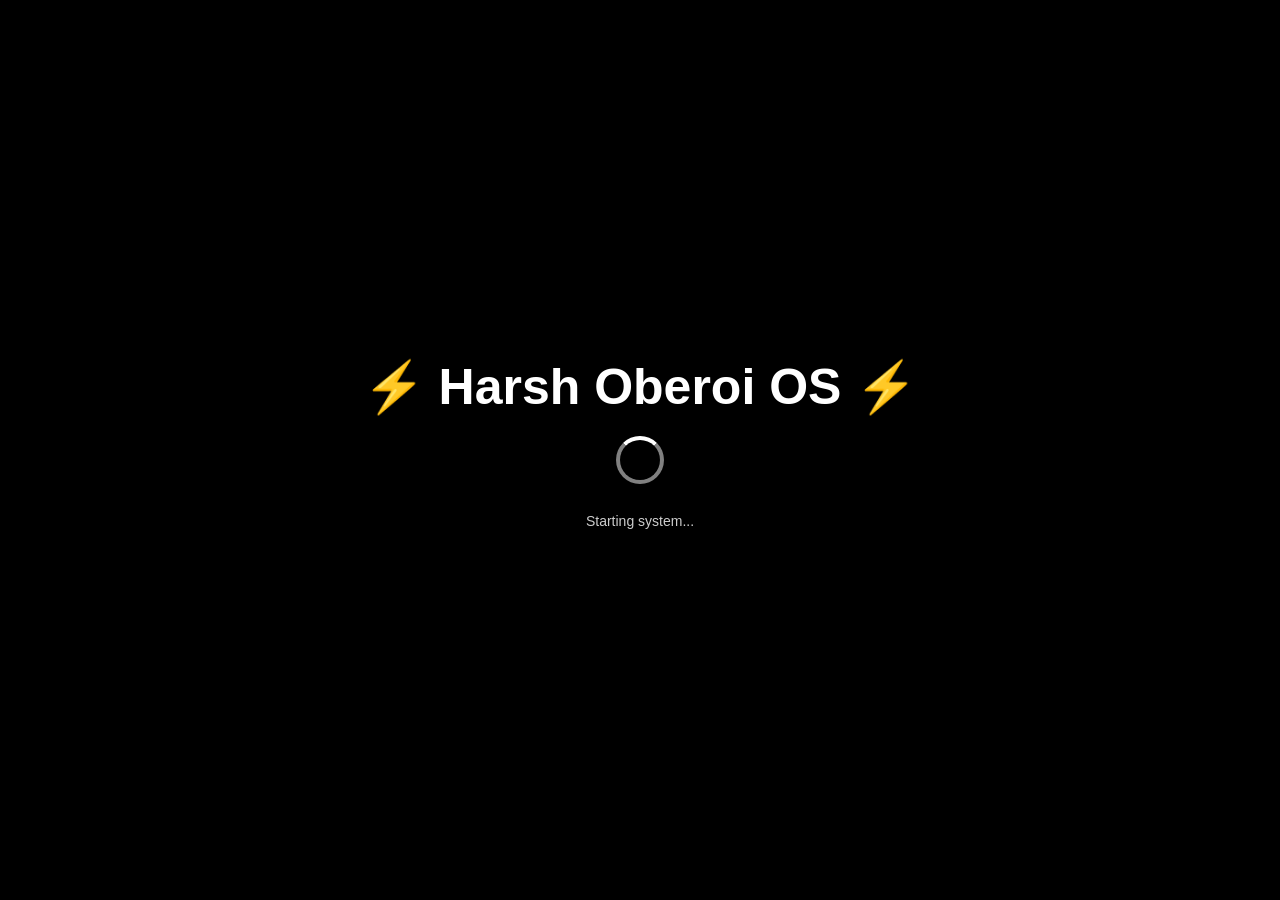
<file: index.html>
<!DOCTYPE html>
<html>

<head>
<title>Web Desktop OS</title>
<link rel="stylesheet" href="style.css">
</head>

<body>

<div id="bootScreen">

<div class="boot-logo">⚡ Harsh Oberoi OS ⚡</div>

<div class="loader"></div>

<p class="boot-text">Starting system...</p>

</div>


<!-- Desktop Icons -->

<div class="icon desktop-icon" onclick="openApp('apps/calculator/calculator.html')">
🧮
<p>Calculator</p>
</div>

<div class="icon desktop-icon" onclick="openApp('apps/music/musicplayer.html')">
🎵
<p>Music</p>

</div>

<div class="icon desktop-icon" onclick="openApp('apps/weather/index.html')">
🌦
<p>Weather</p>

</div>


<div class="icon desktop-icon" onclick="openExplorer()">
📂
<p>File Explorer</p>

</div>

<!-- App Window -->

<div class="window" id="appWindow">

<div class="titlebar">
<span>Application</span>
<button onclick="closeApp()">❌</button>
</div>

<iframe id="appFrame"></iframe>

<div class="resize-handle"></div>

</div>


<!-- Explorer Window -->

<div class="window" id="explorer">

<div class="titlebar">
<span>File Explorer</span>
<button onclick="closeExplorer()">❌</button>
</div>

<div class="content">

<ul>

<li onclick="openApp('apps/calculator/calculator.html')">
🧮 Calculator
</li>

<li onclick="openApp('apps/weather/index.html')">
🌦 Weather
</li>

<li onclick="openApp('apps/music/musicplayer.html')">
🎵 Music
</li>

</ul>

</div>

<div class="resize-handle"></div>

</div>


<!-- Taskbar -->

<div class="taskbar">

<button class="start-btn" onclick="toggleStart()">Start</button>

<div class="task-app">
<span onclick="openApp('apps/calculator/calculator.html')">🧮</span>
<span onclick="openApp('apps/weather/index.html')">🌦</span>
<span onclick="openApp('apps/music/musicplayer.html')">🎵</span>
</div>

<div id="clock"></div>

</div>


<!-- Start Menu -->

<div id="startMenu" class="start-menu">

<p onclick="openApp('apps/calculator/calculator.html')">🧮 Calculator</p>

<p onclick="openApp('apps/weather/index.html')">🌦 Weather</p>

<p onclick="openApp('apps/music/musicplayer.html')">🎵 Music</p>

</div>


<!-- RIGHT CLICK MENU -->

<div id="desktopMenu" class="desktop-menu">

<div onclick="refreshDesktop()">🔄 Refresh</div>

<div onclick="createFolder()">📁 New Folder</div>

<hr>

<div onclick="changeWallpaper()">🖼 Change Wallpaper</div>

<div onclick="openSettings()">⚙ Settings</div>

</div>


<!-- SCRIPT MUST BE LAST -->

<script src="script.js"></script>

</body>
</html>
</file>
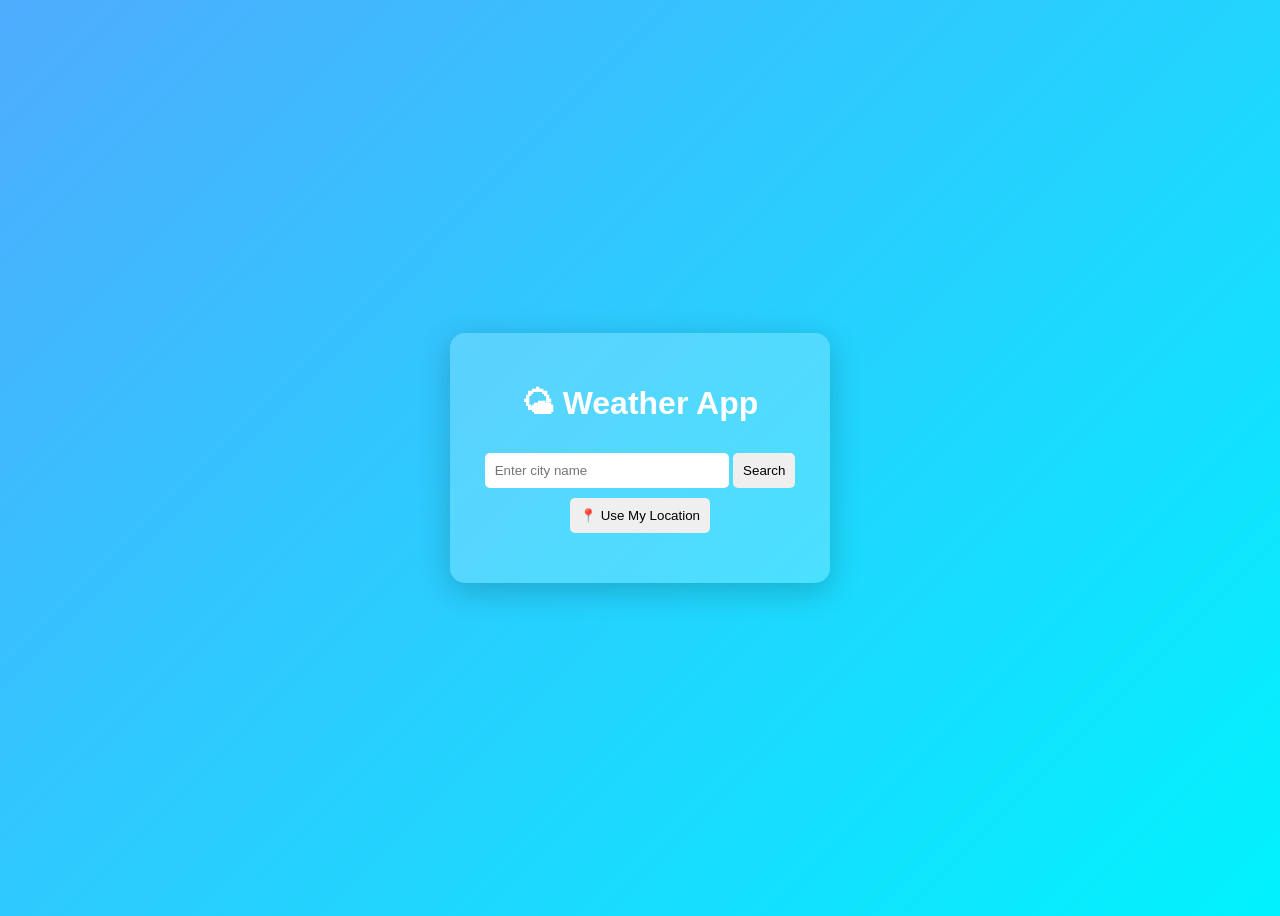
<file: apps/weather/index.html>
<!DOCTYPE html>
<html>

<head>

<title>Weather App</title>

<link rel="stylesheet" href="style.css">
</head>

<body>

<div class="container">

<h1>🌤 Weather App</h1>

<div class="search-box">

<input type="text" id="city" placeholder="Enter city name">

<button onclick="getWeather()">Search</button>
</div>

<button onclick="getLocationWeather()">📍 Use My Location</button>

<div id="weatherResult"></div>

</div>

<script src="script.js"></script>

</body>
</html>
</file>
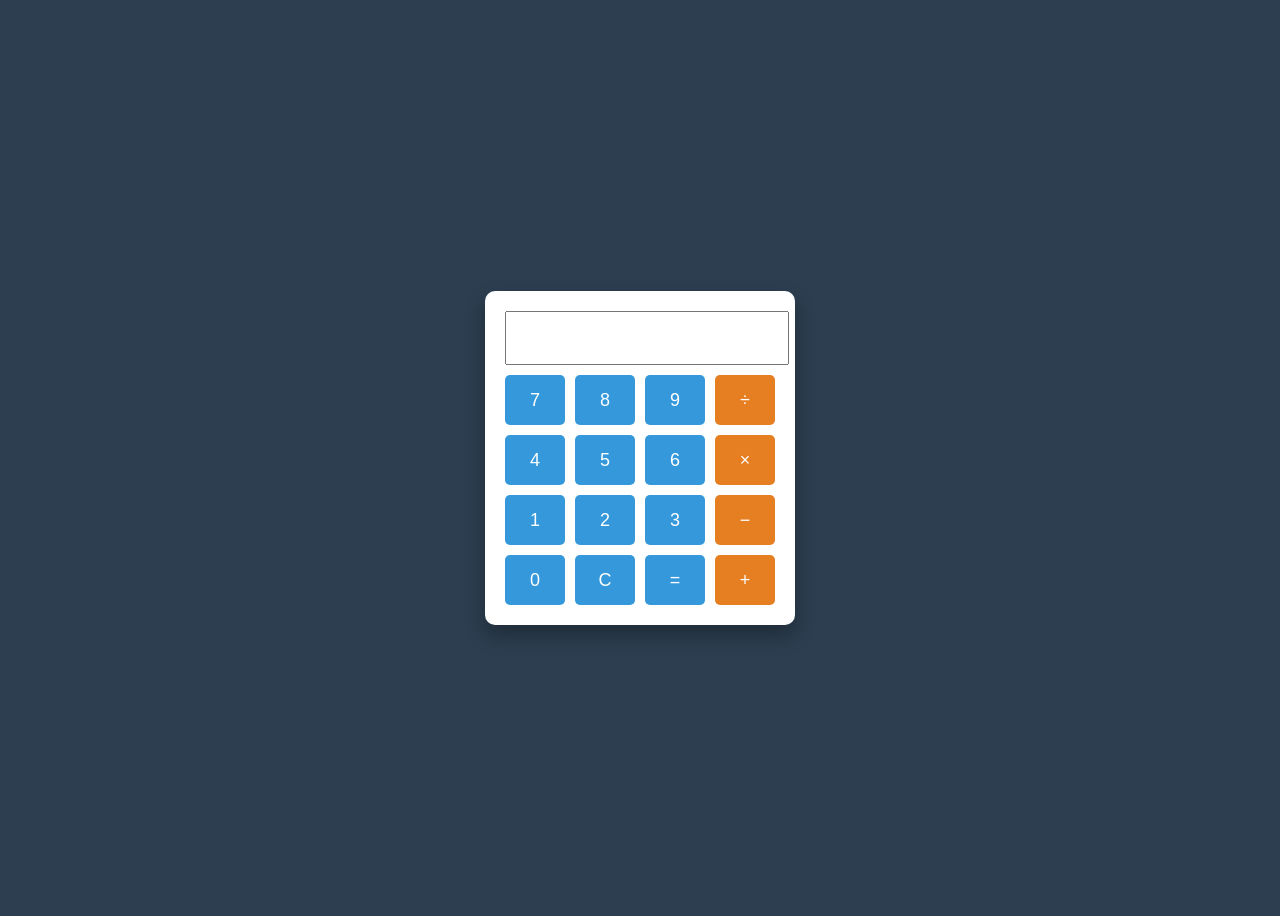
<file: apps/calculator/calculator.html>
<!DOCTYPE html>
<html>
<head>

<style>

body{
font-family: Arial;
background:#2c3e50;
display:flex;
justify-content:center;
align-items:center;
height:100vh;
}

.calculator{
background:white;
padding:20px;
border-radius:10px;
box-shadow:0 10px 20px rgba(0,0,0,0.3);
}

#result{
width:100%;
height:40px;
font-size:20px;
margin-bottom:10px;
text-align:right;
padding:5px;
}

.buttons{
display:grid;
grid-template-columns:repeat(4,60px);
gap:10px;
}

button{
height:50px;
font-size:18px;
border:none;
border-radius:5px;
cursor:pointer;
background:#3498db;
color:white;
}

button:hover{
background:#2980b9;
}

.operator{
background:#e67e22;
}

.operator:hover{
background:#d35400;
}

</style>

</head>

<body>

<div class="calculator">

<input id="result" readonly>

<div class="buttons">

<button onclick="press(7)">7</button>
<button onclick="press(8)">8</button>
<button onclick="press(9)">9</button>
<button class="operator" onclick="press('/')">÷</button>

<button onclick="press(4)">4</button>
<button onclick="press(5)">5</button>
<button onclick="press(6)">6</button>
<button class="operator" onclick="press('*')">×</button>

<button onclick="press(1)">1</button>
<button onclick="press(2)">2</button>
<button onclick="press(3)">3</button>
<button class="operator" onclick="press('-')">−</button>

<button onclick="press(0)">0</button>
<button onclick="clearDisplay()">C</button>
<button onclick="calculate()">=</button>
<button class="operator" onclick="press('+')">+</button>

</div>

</div>

<script>

function press(value){
document.getElementById("result").value += value;
}

function clearDisplay(){
document.getElementById("result").value = "";
}

function calculate(){
let result = document.getElementById("result").value;
document.getElementById("result").value = eval(result);
}

</script>

</body>
</html>
</file>
<file: style.css>
.window{
position:absolute;
top:120px;
left:250px;
width:600px;
height:400px;
background:white;
border:2px solid black;
box-shadow:0 5px 20px rgba(0,0,0,0.3);
display:none;
flex-direction:column;
}

.titlebar{
background:#222;
color:white;
padding:8px;
display:flex;
justify-content:space-between;
align-items:center;
cursor:move;
}

iframe {

width: 100%;
height: calc(100% - 40px);
border: none;
}

body {
    
margin:0;
font-family:Arial;
background:linear-gradient(135deg,#4facfe,#00f2fe);
height:100vh;
}

.icon {

width:90px;
text-align:center;
cursor:pointer;
margin:20px;
color:white;
font-size:30px;
}

.icon p {

font-size:14px;
margin:5px 0;
}

.content{
padding:15px;
}

.content ul{
list-style:none;
padding:0;
}

.content li{
padding:10px;
cursor:pointer;
border-radius:5px;
}

.content li:hover{
background:#eee;
}

.icon{
width:80px;
text-align:center;
color:white;
margin:20px;
cursor:pointer;
}

.icon p{
margin-top:5px;
font-size:14px;
}

.taskbar {

position: fixed;
bottom: 0;
left: 0;
width: 100%;
height: 45px;
background: #1e1e1e;
display: flex;
align-items: center;
justify-content: space-between;
padding: 0 10px;
color: white;
}

.start-btn {

background: #444;
border: none;
color: white;
padding: 6px 12px;
cursor: pointer;
}

.task-app {

margin: 0 10px;
cursor: pointer;
font-size: 20px;
}

#clock {

font-size: 14px;
}

.start-menu {

position: fixed;
bottom: 50px;
left: 10px;
background: white;
color: black;
padding: 15px;
border-radius: 10px;
display: none;
box-shadow: 0 10px 20px rgba(0, 0, 0, 0.3);
}

.start-menu p{

cursor: pointer;
margin: 5px 0;
}

.resize-handle {

width: 15px;
height: 15px;
background: #444;
position: absolute;
right: 0;
bottom: 0;
cursor: nwse-resize;
}

#appFrame{
width:100%;
height:100%;
border:none;
}

.desktop-menu{
position: fixed;
background:#ffffff;
border-radius:10px;
box-shadow:0 10px 30px rgba(0,0,0,0.2);
width:200px;
display:none;
padding:6px 0;
font-family:Segoe UI, sans-serif;
z-index:9999;
}

.desktop-menu div{
padding:10px 16px;
display:flex;
align-items:center;
gap:10px;
cursor:pointer;
font-size:14px;
}

.desktop-menu div:hover{
background:#f0f0f0;
}

.desktop-menu hr{
border:none;
border-top:1px solid #eee;
margin:5px 0;
}

#bootScreen{
position:fixed;
top:0;
left:0;
width:100%;
height:100%;
background:black;
color:white;
display:flex;
flex-direction:column;
justify-content:center;
align-items:center;
z-index:9999;
transition:0.5s;
}

.boot-logo{
font-size:50px;
font-weight:bold;
margin-bottom:20px;
}

.loader{
width:40px;
height:40px;
border:4px solid gray;
border-top:4px solid white;
border-radius:50%;
animation:spin 1s linear infinite;
margin-bottom:15px;
}

@keyframes spin{
0%{transform:rotate(0deg);}
100%{transform:rotate(360deg);}
}

.boot-text{
font-size:14px;
opacity:0.8;
}

.window{
position:absolute;
top:100px;
left:200px;
width:600px;
height:400px;
background:white;
border-radius:10px;
box-shadow:0 10px 30px rgba(0,0,0,0.4);
display:none;
flex-direction:column;
overflow:hidden;
animation:openApp 0.35s ease;
}

@keyframes openApp{

0%{
transform:scale(0.7);
opacity:0;
}

100%{
transform:scale(1);
opacity:1;
}

}

.desktop-icon{
position:absolute;
width:80px;
text-align:center;
color:white;
cursor:pointer;
}

.desktop-icon p{
margin:5px 0;
font-size:14px;
}
</file>
<file: apps/weather/style.css>
body {

font-family: Arial;
background: linear-gradient(135deg, #4facfe, #00f2fe);
height: 100vh;
display: flex;
justify-content: center;
align-items: center;
}

.container {

background: rgba(255, 255, 255, 0.2);
backdrop-filter: blue(10px);
padding: 30px;
border-radius: 15px;
text-align: center;
width: 320px;
color: white;
box-shadow: 0 8px 32px rgba(0,0,0,0.2);
}

input {

padding: 10px;
width: 70%;
border: none;
border-radius: 5px;
}

button {

padding: 10px;
margin-top: 10px;
border: none;
border-radius: 5px;
cursor: pointer;
}

#weatherResult {

margin-top: 20px;
font-size: 18px;
}
</file>
